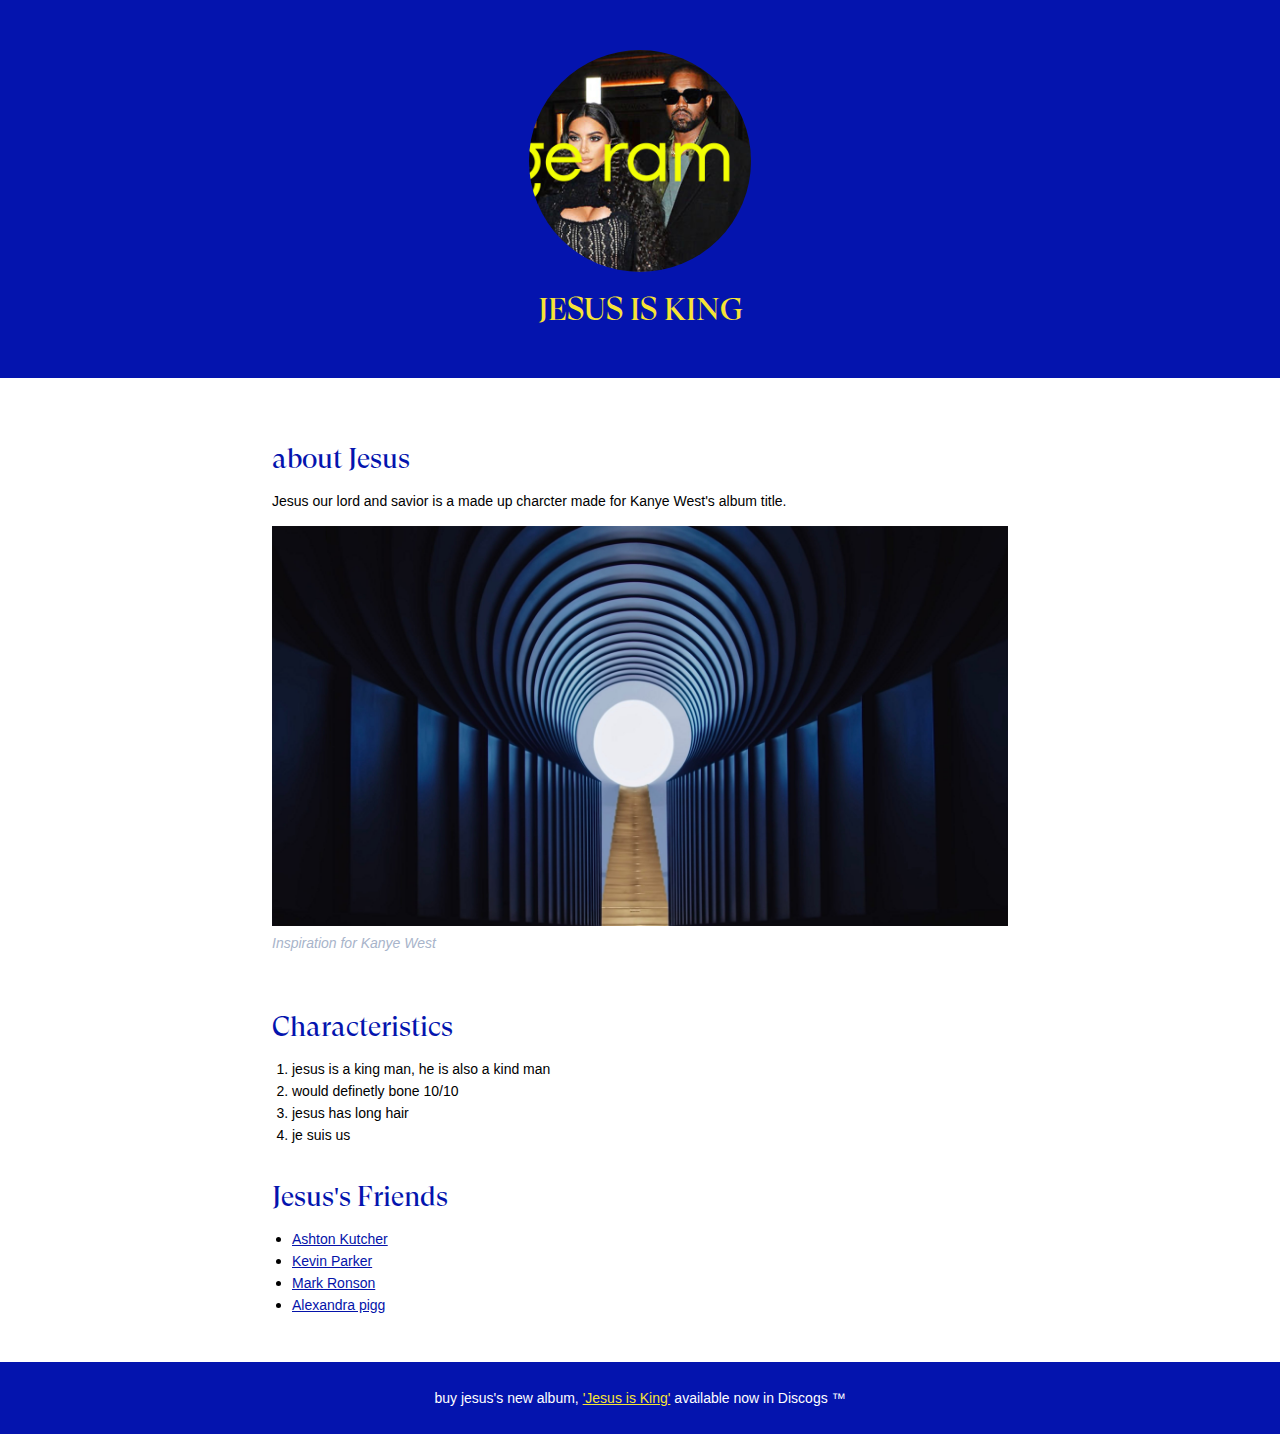
<file: index.html>
<!DOCTYPE html>
<html>
<head>
	<title>Jesus</title>
	<link rel="icon" href="img/favicon.png">
	<link rel="stylesheet" type="text/css" href="css/hero.css">
</head>
<body>
	<!-- header -->
	<header>
		<img src="img/Untitled-3_02.jpg">
		<h1>Jesus Is King</h1>
	</header>

	<!-- main element -->
	<main>
		<h2>about Jesus</h2>
		<p>Jesus our lord and savior is a made up charcter made for Kanye West's album title.</p>
		<img src="img/jesus-big.jpg" height="400px">
		<p class="subtext">Inspiration for Kanye West</p>

<br>
		<!-- Characteristics -->
		<h2>Characteristics</h2>
		<ol>
			<li>jesus is a king man, he is also a kind man</li>
			<li>would definetly bone 10/10</li>
			<li>jesus has long hair</li>
			<li>je suis us</li>
		</ol>

		<!-- Friends -->
		<h2>Jesus's Friends</h2>
		<ul>
			<li><a href="https://en.wikipedia.org/wiki/Ashton_Kutcher" target="_blank">Ashton Kutcher</a></li>
			<li><a href="https://en.wikipedia.org/wiki/Kevin_Parker_(musician)" target="_blank">Kevin Parker</a></li>
			<li><a href="https://en.wikipedia.org/wiki/Mark_Ronson" target="_blank">Mark Ronson</a></li>
			<li><a href="https://en.wikipedia.org/wiki/Alexandra_Pigg" target="_blank">Alexandra pigg</a></li>
		</ul>
	</main>

		<!-- footer element-->
	<footer id="footer">
		<p>buy jesus's new album, <a href="https://www.discogs.com/Kanye-West-Jesus-Is-King/master/1626636" target="_blank">'Jesus is King'</a> available now in Discogs &trade; </p> 
	</footer>
</body>
</html>
</file>
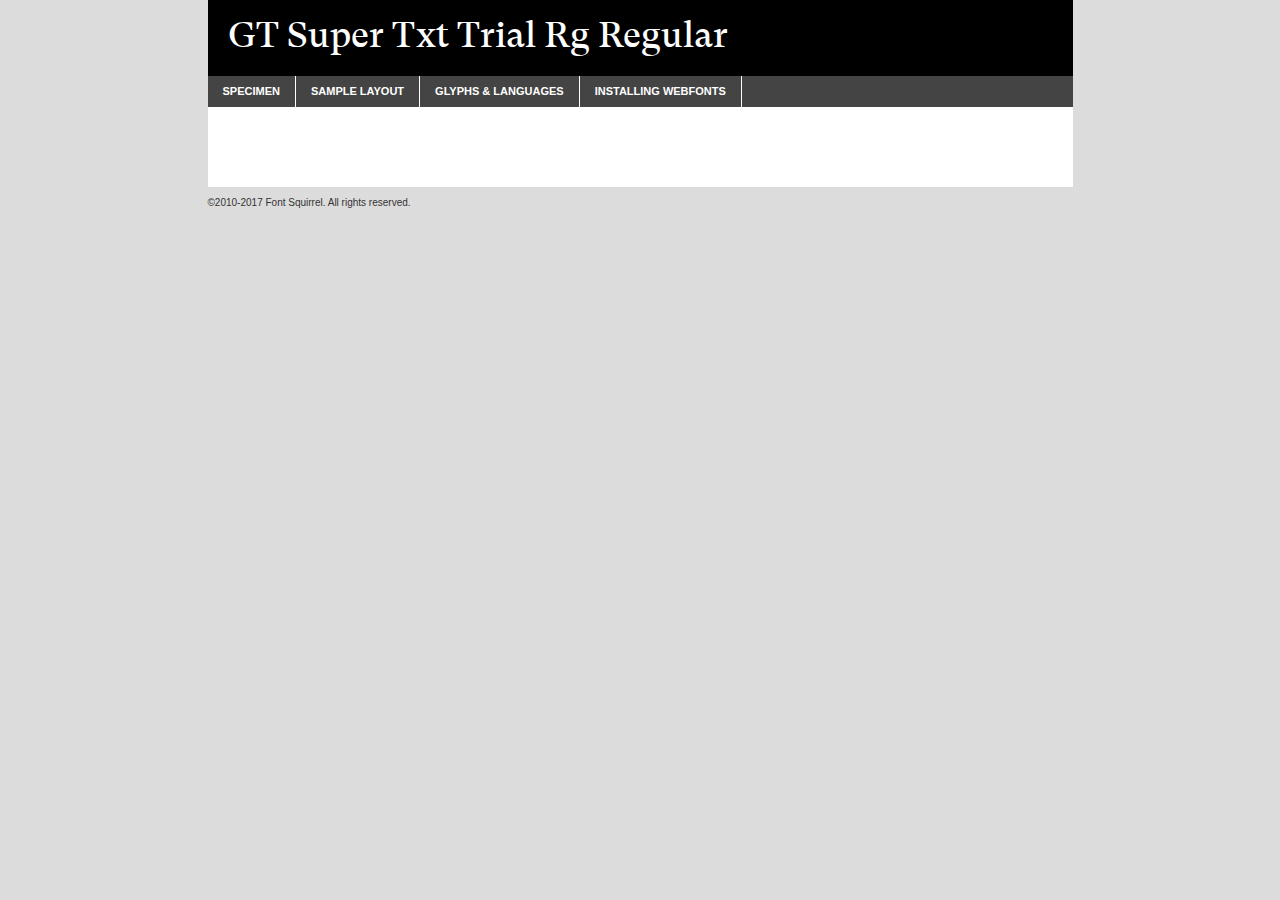
<file: webfontkit-20201022-143927/gt-super-text-regular-trial-demo.html>
<!DOCTYPE html PUBLIC "-//W3C//DTD XHTML 1.0 Transitional//EN"
	"http://www.w3.org/TR/xhtml1/DTD/xhtml1-transitional.dtd">

<html xmlns="http://www.w3.org/1999/xhtml" xml:lang="en" lang="en">
<head>
	<meta http-equiv="Content-Type" content="text/html; charset=utf-8" />
	<script src="http://ajax.googleapis.com/ajax/libs/jquery/1.7.2/jquery.min.js" type="text/javascript" charset="utf-8"></script>
	<script type="text/javascript">
	(function($){$.fn.easyTabs=function(option){var param=jQuery.extend({fadeSpeed:"fast",defaultContent:1,activeClass:'active'},option);$(this).each(function(){var thisId="#"+this.id;if(param.defaultContent==''){param.defaultContent=1;}
	if(typeof param.defaultContent=="number")
	{var defaultTab=$(thisId+" .tabs li:eq("+(param.defaultContent-1)+") a").attr('href').substr(1);}else{var defaultTab=param.defaultContent;}
	$(thisId+" .tabs li a").each(function(){var tabToHide=$(this).attr('href').substr(1);$("#"+tabToHide).addClass('easytabs-tab-content');});hideAll();changeContent(defaultTab);function hideAll(){$(thisId+" .easytabs-tab-content").hide();}
	function changeContent(tabId){hideAll();$(thisId+" .tabs li").removeClass(param.activeClass);$(thisId+" .tabs li a[href=#"+tabId+"]").closest('li').addClass(param.activeClass);if(param.fadeSpeed!="none")
	{$(thisId+" #"+tabId).fadeIn(param.fadeSpeed);}else{$(thisId+" #"+tabId).show();}}
	$(thisId+" .tabs li").click(function(){var tabId=$(this).find('a').attr('href').substr(1);changeContent(tabId);return false;});});}})(jQuery);
	</script>
	<link rel="stylesheet" href="specimen_files/specimen_stylesheet.css" type="text/css" charset="utf-8" />
	<link rel="stylesheet" href="stylesheet.css" type="text/css" charset="utf-8" />

	<style type="text/css">
					body{
				font-family: 'gt_super_txt_trialrg';
							}
		</style>

	<title>GT Super Txt Trial Rg Regular Specimen</title>
	
	
	<script type="text/javascript" charset="utf-8">
		$(document).ready(function() {
			$('#container').easyTabs({defaultContent:1});
		});
	</script>
</head>

<body>
<div id="container">
	<div id="header">
		GT Super Txt Trial Rg Regular	</div>
	<ul class="tabs">
		<li><a href="#specimen">Specimen</a></li>
		<li><a href="#layout">Sample Layout</a></li>
				<li><a href="#glyphs">Glyphs &amp; Languages</a></li>
		<li><a href="#installing">Installing Webfonts</a></li>
		
	</ul>
	
	<div id="main_content">

		
			<div id="specimen">
		
				<div class="section">
					<div class="grid12 firstcol">
						<div class="huge">AaBb</div>
					</div>
				</div>
		
				<div class="section">
					<div class="glyph_range">A&#x200B;B&#x200b;C&#x200b;D&#x200b;E&#x200b;F&#x200b;G&#x200b;H&#x200b;I&#x200b;J&#x200b;K&#x200b;L&#x200b;M&#x200b;N&#x200b;O&#x200b;P&#x200b;Q&#x200b;R&#x200b;S&#x200b;T&#x200b;U&#x200b;V&#x200b;W&#x200b;X&#x200b;Y&#x200b;Z&#x200b;a&#x200b;b&#x200b;c&#x200b;d&#x200b;e&#x200b;f&#x200b;g&#x200b;h&#x200b;i&#x200b;j&#x200b;k&#x200b;l&#x200b;m&#x200b;n&#x200b;o&#x200b;p&#x200b;q&#x200b;r&#x200b;s&#x200b;t&#x200b;u&#x200b;v&#x200b;w&#x200b;x&#x200b;y&#x200b;z&#x200b;1&#x200b;2&#x200b;3&#x200b;4&#x200b;5&#x200b;6&#x200b;7&#x200b;8&#x200b;9&#x200b;0&#x200b;&amp;&#x200b;.&#x200b;,&#x200b;?&#x200b;!&#x200b;&#64;&#x200b;(&#x200b;)&#x200b;#&#x200b;$&#x200b;%&#x200b;*&#x200b;+&#x200b;-&#x200b;=&#x200b;:&#x200b;;</div>
				</div>
				<div class="section">
					<div class="grid12 firstcol">
						<table class="sample_table">
							<tr><td>10</td><td class="size10">abcdefghijklmnopqrstuvwxyzABCDEFGHIJKLMNOPQRSTUVWXYZ0123456789abcdefghijklmnopqrstuvwxyzABCDEFGHIJKLMNOPQRSTUVWXYZ0123456789abcdefghijklmnopqrstuvwxyzABCDEFGHIJKLMNOPQRSTUVWXYZ</td></tr>
							<tr><td>11</td><td class="size11">abcdefghijklmnopqrstuvwxyzABCDEFGHIJKLMNOPQRSTUVWXYZ0123456789abcdefghijklmnopqrstuvwxyzABCDEFGHIJKLMNOPQRSTUVWXYZ0123456789abcdefghijklmnopqrstuvwxyzABCDEFGHIJKLMNOPQRSTUVWXYZ</td></tr>
							<tr><td>12</td><td class="size12">abcdefghijklmnopqrstuvwxyzABCDEFGHIJKLMNOPQRSTUVWXYZ0123456789abcdefghijklmnopqrstuvwxyzABCDEFGHIJKLMNOPQRSTUVWXYZ0123456789abcdefghijklmnopqrstuvwxyzABCDEFGHIJKLMNOPQRSTUVWXYZ</td></tr>
							<tr><td>13</td><td class="size13">abcdefghijklmnopqrstuvwxyzABCDEFGHIJKLMNOPQRSTUVWXYZ0123456789abcdefghijklmnopqrstuvwxyzABCDEFGHIJKLMNOPQRSTUVWXYZ0123456789abcdefghijklmnopqrstuvwxyzABCDEFGHIJKLMNOPQRSTUVWXYZ</td></tr>
							<tr><td>14</td><td class="size14">abcdefghijklmnopqrstuvwxyzABCDEFGHIJKLMNOPQRSTUVWXYZ0123456789abcdefghijklmnopqrstuvwxyzABCDEFGHIJKLMNOPQRSTUVWXYZ0123456789abcdefghijklmnopqrstuvwxyzABCDEFGHIJKLMNOPQRSTUVWXYZ</td></tr>
							<tr><td>16</td><td class="size16">abcdefghijklmnopqrstuvwxyzABCDEFGHIJKLMNOPQRSTUVWXYZ0123456789abcdefghijklmnopqrstuvwxyzABCDEFGHIJKLMNOPQRSTUVWXYZ</td></tr>
							<tr><td>18</td><td class="size18">abcdefghijklmnopqrstuvwxyzABCDEFGHIJKLMNOPQRSTUVWXYZ0123456789abcdefghijklmnopqrstuvwxyzABCDEFGHIJKLMNOPQRSTUVWXYZ</td></tr>
							<tr><td>20</td><td class="size20">abcdefghijklmnopqrstuvwxyzABCDEFGHIJKLMNOPQRSTUVWXYZ0123456789abcdefghijklmnopqrstuvwxyzABCDEFGHIJKLMNOPQRSTUVWXYZ</td></tr>
							<tr><td>24</td><td class="size24">abcdefghijklmnopqrstuvwxyzABCDEFGHIJKLMNOPQRSTUVWXYZ0123456789abcdefghijklmnopqrstuvwxyzABCDEFGHIJKLMNOPQRSTUVWXYZ</td></tr>
							<tr><td>30</td><td class="size30">abcdefghijklmnopqrstuvwxyzABCDEFGHIJKLMNOPQRSTUVWXYZ0123456789abcdefghijklmnopqrstuvwxyzABCDEFGHIJKLMNOPQRSTUVWXYZ</td></tr>
							<tr><td>36</td><td class="size36">abcdefghijklmnopqrstuvwxyzABCDEFGHIJKLMNOPQRSTUVWXYZ0123456789abcdefghijklmnopqrstuvwxyzABCDEFGHIJKLMNOPQRSTUVWXYZ</td></tr>
							<tr><td>48</td><td class="size48">abcdefghijklmnopqrstuvwxyzABCDEFGHIJKLMNOPQRSTUVWXYZ0123456789abcdefghijklmnopqrstuvwxyzABCDEFGHIJKLMNOPQRSTUVWXYZ</td></tr>
							<tr><td>60</td><td class="size60">abcdefghijklmnopqrstuvwxyzABCDEFGHIJKLMNOPQRSTUVWXYZ0123456789abcdefghijklmnopqrstuvwxyzABCDEFGHIJKLMNOPQRSTUVWXYZ</td></tr>
							<tr><td>72</td><td class="size72">abcdefghijklmnopqrstuvwxyzABCDEFGHIJKLMNOPQRSTUVWXYZ0123456789abcdefghijklmnopqrstuvwxyzABCDEFGHIJKLMNOPQRSTUVWXYZ</td></tr>
							<tr><td>90</td><td class="size90">abcdefghijklmnopqrstuvwxyzABCDEFGHIJKLMNOPQRSTUVWXYZ0123456789abcdefghijklmnopqrstuvwxyzABCDEFGHIJKLMNOPQRSTUVWXYZ</td></tr>
						</table>
				
					</div>
			
				</div>
		
		
		
								<div class="section" id="bodycomparison">


										<div id="xheight">
				<div class="fontbody">&#x25FC;&#x25FC;&#x25FC;&#x25FC;&#x25FC;&#x25FC;&#x25FC;&#x25FC;&#x25FC;&#x25FC;&#x25FC;&#x25FC;&#x25FC;&#x25FC;&#x25FC;&#x25FC;&#x25FC;&#x25FC;&#x25FC;&#x25FC;&#x25FC;&#x25FC;&#x25FC;&#x25FC;&#x25FC;&#x25FC;&#x25FC;&#x25FC;&#x25FC;&#x25FC;&#x25FC;&#x25FC;&#x25FC;&#x25FC;&#x25FC;&#x25FC;&#x25FC;&#x25FC;&#x25FC;&#x25FC;&#x25FC;&#x25FC;&#x25FC;&#x25FC;&#x25FC;&#x25FC;&#x25FC;&#x25FC;&#x25FC;&#x25FC;&#x25FC;&#x25FC;&#x25FC;&#x25FC;&#x25FC;&#x25FC;&#x25FC;&#x25FC;&#x25FC;&#x25FC;&#x25FC;&#x25FC;&#x25FC;&#x25FC;&#x25FC;&#x25FC;&#x25FC;&#x25FC;&#x25FC;&#x25FC;&#x25FC;&#x25FC;&#x25FC;&#x25FC;&#x25FC;&#x25FC;&#x25FC;&#x25FC;&#x25FC;&#x25FC;&#x25FC;&#x25FC;&#x25FC;&#x25FC;&#x25FC;&#x25FC;&#x25FC;&#x25FC;&#x25FC;&#x25FC;&#x25FC;&#x25FC;&#x25FC;&#x25FC;&#x25FC;&#x25FC;&#x25FC;&#x25FC;&#x25FC;body</div><div class="arialbody">body</div><div class="verdanabody">body</div><div class="georgiabody">body</div></div>
										<div class="fontbody" style="z-index:1">
											body<span>GT Super Txt Trial Rg Regular</span>
										</div>
										<div class="arialbody" style="z-index:1">
											body<span>Arial</span>
										</div>
										<div class="verdanabody" style="z-index:1">
											body<span>Verdana</span>
										</div>
										<div class="georgiabody" style="z-index:1">
											body<span>Georgia</span>
										</div>



								</div>
		
		
				<div class="section psample psample_row1" id="">
					
					<div class="grid2 firstcol">
						<p class="size10"><span>10.</span>Aenean lacinia bibendum nulla sed consectetur. Fusce dapibus, tellus ac cursus commodo, tortor mauris condimentum nibh, ut fermentum massa justo sit amet risus. Nullam id dolor id nibh ultricies vehicula ut id elit. Cum sociis natoque penatibus et magnis dis parturient montes, nascetur ridiculus mus. Nulla vitae elit libero, a pharetra augue.</p>
			
					</div>
					<div class="grid3">
						<p class="size11"><span>11.</span>Aenean lacinia bibendum nulla sed consectetur. Fusce dapibus, tellus ac cursus commodo, tortor mauris condimentum nibh, ut fermentum massa justo sit amet risus. Nullam id dolor id nibh ultricies vehicula ut id elit. Cum sociis natoque penatibus et magnis dis parturient montes, nascetur ridiculus mus. Nulla vitae elit libero, a pharetra augue.</p>
			
					</div>
					<div class="grid3">
						<p class="size12"><span>12.</span>Aenean lacinia bibendum nulla sed consectetur. Fusce dapibus, tellus ac cursus commodo, tortor mauris condimentum nibh, ut fermentum massa justo sit amet risus. Nullam id dolor id nibh ultricies vehicula ut id elit. Cum sociis natoque penatibus et magnis dis parturient montes, nascetur ridiculus mus. Nulla vitae elit libero, a pharetra augue.</p>
			
					</div>
					<div class="grid4">
						<p class="size13"><span>13.</span>Aenean lacinia bibendum nulla sed consectetur. Fusce dapibus, tellus ac cursus commodo, tortor mauris condimentum nibh, ut fermentum massa justo sit amet risus. Nullam id dolor id nibh ultricies vehicula ut id elit. Cum sociis natoque penatibus et magnis dis parturient montes, nascetur ridiculus mus. Nulla vitae elit libero, a pharetra augue.</p>
			
					</div>
					<div class="white_blend"></div>
					
				</div>
				<div class="section psample psample_row2" id="">
					<div class="grid3 firstcol">
						<p class="size14"><span>14.</span>Aenean lacinia bibendum nulla sed consectetur. Fusce dapibus, tellus ac cursus commodo, tortor mauris condimentum nibh, ut fermentum massa justo sit amet risus. Nullam id dolor id nibh ultricies vehicula ut id elit. Cum sociis natoque penatibus et magnis dis parturient montes, nascetur ridiculus mus. Nulla vitae elit libero, a pharetra augue.</p>
			
					</div>
					<div class="grid4">
						<p class="size16"><span>16.</span>Aenean lacinia bibendum nulla sed consectetur. Fusce dapibus, tellus ac cursus commodo, tortor mauris condimentum nibh, ut fermentum massa justo sit amet risus. Nullam id dolor id nibh ultricies vehicula ut id elit. Cum sociis natoque penatibus et magnis dis parturient montes, nascetur ridiculus mus. Nulla vitae elit libero, a pharetra augue.</p>
			
					</div>
					<div class="grid5">
						<p class="size18"><span>18.</span>Aenean lacinia bibendum nulla sed consectetur. Fusce dapibus, tellus ac cursus commodo, tortor mauris condimentum nibh, ut fermentum massa justo sit amet risus. Nullam id dolor id nibh ultricies vehicula ut id elit. Cum sociis natoque penatibus et magnis dis parturient montes, nascetur ridiculus mus. Nulla vitae elit libero, a pharetra augue.</p>
			
					</div>

					<div class="white_blend"></div>

				</div>
				
				<div class="section psample psample_row3" id="">
					<div class="grid5 firstcol">
						<p class="size20"><span>20.</span>Aenean lacinia bibendum nulla sed consectetur. Fusce dapibus, tellus ac cursus commodo, tortor mauris condimentum nibh, ut fermentum massa justo sit amet risus. Nullam id dolor id nibh ultricies vehicula ut id elit. Cum sociis natoque penatibus et magnis dis parturient montes, nascetur ridiculus mus. Nulla vitae elit libero, a pharetra augue.</p>
					</div>
					<div class="grid7">
						<p class="size24"><span>24.</span>Aenean lacinia bibendum nulla sed consectetur. Fusce dapibus, tellus ac cursus commodo, tortor mauris condimentum nibh, ut fermentum massa justo sit amet risus. Nullam id dolor id nibh ultricies vehicula ut id elit. Cum sociis natoque penatibus et magnis dis parturient montes, nascetur ridiculus mus. Nulla vitae elit libero, a pharetra augue.</p>
					</div>
					
					<div class="white_blend"></div>
					
				</div>
				
				<div class="section psample psample_row4" id="">
					<div class="grid12 firstcol">
						<p class="size30"><span>30.</span>Aenean lacinia bibendum nulla sed consectetur. Fusce dapibus, tellus ac cursus commodo, tortor mauris condimentum nibh, ut fermentum massa justo sit amet risus. Nullam id dolor id nibh ultricies vehicula ut id elit. Cum sociis natoque penatibus et magnis dis parturient montes, nascetur ridiculus mus. Nulla vitae elit libero, a pharetra augue.</p>
					</div>
					<div class="white_blend"></div>
					
				</div>
				
				
				
				<div class="section psample psample_row1 fullreverse">
					<div class="grid2 firstcol">
						<p class="size10"><span>10.</span>Aenean lacinia bibendum nulla sed consectetur. Fusce dapibus, tellus ac cursus commodo, tortor mauris condimentum nibh, ut fermentum massa justo sit amet risus. Nullam id dolor id nibh ultricies vehicula ut id elit. Cum sociis natoque penatibus et magnis dis parturient montes, nascetur ridiculus mus. Nulla vitae elit libero, a pharetra augue.</p>
			
					</div>
					<div class="grid3">
						<p class="size11"><span>11.</span>Aenean lacinia bibendum nulla sed consectetur. Fusce dapibus, tellus ac cursus commodo, tortor mauris condimentum nibh, ut fermentum massa justo sit amet risus. Nullam id dolor id nibh ultricies vehicula ut id elit. Cum sociis natoque penatibus et magnis dis parturient montes, nascetur ridiculus mus. Nulla vitae elit libero, a pharetra augue.</p>
			
					</div>
					<div class="grid3">
						<p class="size12"><span>12.</span>Aenean lacinia bibendum nulla sed consectetur. Fusce dapibus, tellus ac cursus commodo, tortor mauris condimentum nibh, ut fermentum massa justo sit amet risus. Nullam id dolor id nibh ultricies vehicula ut id elit. Cum sociis natoque penatibus et magnis dis parturient montes, nascetur ridiculus mus. Nulla vitae elit libero, a pharetra augue.</p>
			
					</div>
					<div class="grid4">
						<p class="size13"><span>13.</span>Aenean lacinia bibendum nulla sed consectetur. Fusce dapibus, tellus ac cursus commodo, tortor mauris condimentum nibh, ut fermentum massa justo sit amet risus. Nullam id dolor id nibh ultricies vehicula ut id elit. Cum sociis natoque penatibus et magnis dis parturient montes, nascetur ridiculus mus. Nulla vitae elit libero, a pharetra augue.</p>
			
					</div>
					<div class="black_blend"></div>
					
				</div>
				
				<div class="section psample psample_row2 fullreverse">
					<div class="grid3 firstcol">
						<p class="size14"><span>14.</span>Aenean lacinia bibendum nulla sed consectetur. Fusce dapibus, tellus ac cursus commodo, tortor mauris condimentum nibh, ut fermentum massa justo sit amet risus. Nullam id dolor id nibh ultricies vehicula ut id elit. Cum sociis natoque penatibus et magnis dis parturient montes, nascetur ridiculus mus. Nulla vitae elit libero, a pharetra augue.</p>
			
					</div>
					<div class="grid4">
						<p class="size16"><span>16.</span>Aenean lacinia bibendum nulla sed consectetur. Fusce dapibus, tellus ac cursus commodo, tortor mauris condimentum nibh, ut fermentum massa justo sit amet risus. Nullam id dolor id nibh ultricies vehicula ut id elit. Cum sociis natoque penatibus et magnis dis parturient montes, nascetur ridiculus mus. Nulla vitae elit libero, a pharetra augue.</p>
			
					</div>
					<div class="grid5">
						<p class="size18"><span>18.</span>Aenean lacinia bibendum nulla sed consectetur. Fusce dapibus, tellus ac cursus commodo, tortor mauris condimentum nibh, ut fermentum massa justo sit amet risus. Nullam id dolor id nibh ultricies vehicula ut id elit. Cum sociis natoque penatibus et magnis dis parturient montes, nascetur ridiculus mus. Nulla vitae elit libero, a pharetra augue.</p>
			
					</div>
					<div class="black_blend"></div>

				</div>
				
				<div class="section psample fullreverse psample_row3" id="">
					<div class="grid5 firstcol">
						<p class="size20"><span>20.</span>Aenean lacinia bibendum nulla sed consectetur. Fusce dapibus, tellus ac cursus commodo, tortor mauris condimentum nibh, ut fermentum massa justo sit amet risus. Nullam id dolor id nibh ultricies vehicula ut id elit. Cum sociis natoque penatibus et magnis dis parturient montes, nascetur ridiculus mus. Nulla vitae elit libero, a pharetra augue.</p>
					</div>
					<div class="grid7">
						<p class="size24"><span>24.</span>Aenean lacinia bibendum nulla sed consectetur. Fusce dapibus, tellus ac cursus commodo, tortor mauris condimentum nibh, ut fermentum massa justo sit amet risus. Nullam id dolor id nibh ultricies vehicula ut id elit. Cum sociis natoque penatibus et magnis dis parturient montes, nascetur ridiculus mus. Nulla vitae elit libero, a pharetra augue.</p>
					</div>
					
					<div class="black_blend"></div>
					
				</div>
				
				<div class="section psample fullreverse psample_row4" id="" style="border-bottom: 20px #000 solid;">
					<div class="grid12 firstcol">
						<p class="size30"><span>30.</span>Aenean lacinia bibendum nulla sed consectetur. Fusce dapibus, tellus ac cursus commodo, tortor mauris condimentum nibh, ut fermentum massa justo sit amet risus. Nullam id dolor id nibh ultricies vehicula ut id elit. Cum sociis natoque penatibus et magnis dis parturient montes, nascetur ridiculus mus. Nulla vitae elit libero, a pharetra augue.</p>
					</div>
					<div class="black_blend"></div>
					
				</div>
				
				
				
				
			</div>
			
			<div id="layout">
				
				<div class="section">
					
					<div class="grid12 firstcol">
						<h1>Lorem Ipsum Dolor</h1>
						<h2>Etiam porta sem malesuada magna mollis euismod</h2>
						
						<p class="byline">By <a href="#link">Aenean Lacinia</a></p>
					</div>
				</div>
				<div class="section">
					<div class="grid8 firstcol">
						<p class="large">Donec sed odio dui. Morbi leo risus, porta ac consectetur ac, vestibulum at eros. Fusce dapibus, tellus ac cursus commodo, tortor mauris condimentum nibh, ut fermentum massa justo sit amet risus. </p>

						
						<h3>Pellentesque ornare sem</h3>

						<p>Maecenas sed diam eget risus varius blandit sit amet non magna. Maecenas faucibus mollis interdum. Donec ullamcorper nulla non metus auctor fringilla. Nullam id dolor id nibh ultricies vehicula ut id elit. Nullam id dolor id nibh ultricies vehicula ut id elit. </p>

						<p>Aenean eu leo quam. Pellentesque ornare sem lacinia quam venenatis vestibulum. Lorem ipsum dolor sit amet, consectetur adipiscing elit. Cum sociis natoque penatibus et magnis dis parturient montes, nascetur ridiculus mus. </p>

						<p>Nulla vitae elit libero, a pharetra augue. Praesent commodo cursus magna, vel scelerisque nisl consectetur et. Aenean lacinia bibendum nulla sed consectetur. </p>

						<p>Nullam quis risus eget urna mollis ornare vel eu leo. Nullam quis risus eget urna mollis ornare vel eu leo. Maecenas sed diam eget risus varius blandit sit amet non magna. Donec ullamcorper nulla non metus auctor fringilla. </p>

						<h3>Cras mattis consectetur</h3>

						<p>Aenean eu leo quam. Pellentesque ornare sem lacinia quam venenatis vestibulum. Aenean lacinia bibendum nulla sed consectetur. Integer posuere erat a ante venenatis dapibus posuere velit aliquet. Cras mattis consectetur purus sit amet fermentum. </p>

						<p>Nullam id dolor id nibh ultricies vehicula ut id elit. Nullam quis risus eget urna mollis ornare vel eu leo. Cras mattis consectetur purus sit amet fermentum.</p>
					</div>
					
					<div class="grid4 sidebar">
						
						<div class="box reverse">
							<p class="last">Nullam quis risus eget urna mollis ornare vel eu leo. Donec ullamcorper nulla non metus auctor fringilla. Cras mattis consectetur purus sit amet fermentum. Sed posuere consectetur est at lobortis. Lorem ipsum dolor sit amet, consectetur adipiscing elit. </p>
						</div>
						
						<p class="caption">Maecenas sed diam eget risus varius.</p>

						<p>Vestibulum id ligula porta felis euismod semper. Integer posuere erat a ante venenatis dapibus posuere velit aliquet. Vestibulum id ligula porta felis euismod semper. Sed posuere consectetur est at lobortis. Maecenas sed diam eget risus varius blandit sit amet non magna. Fusce dapibus, tellus ac cursus commodo, tortor mauris condimentum nibh, ut fermentum massa justo sit amet risus. </p>

					

						<p>Duis mollis, est non commodo luctus, nisi erat porttitor ligula, eget lacinia odio sem nec elit. Aenean lacinia bibendum nulla sed consectetur. Vivamus sagittis lacus vel augue laoreet rutrum faucibus dolor auctor. Aenean lacinia bibendum nulla sed consectetur. Nullam quis risus eget urna mollis ornare vel eu leo. </p>

						<p>Praesent commodo cursus magna, vel scelerisque nisl consectetur et. Donec ullamcorper nulla non metus auctor fringilla. Maecenas faucibus mollis interdum. Fusce dapibus, tellus ac cursus commodo, tortor mauris condimentum nibh, ut fermentum massa justo sit amet risus. </p>

					</div>
				</div>
				
			</div>


			



		<div id="glyphs">
			<div class="section">
				<div class="grid12 firstcol">
			
				<h1>Language Support</h1>
				<p>The subset of GT Super Txt Trial Rg Regular in this kit supports the following languages:<br />
			
					Albanian, Basque, Breton, Chamorro, Danish, Dutch, English, Finnish, French, Frisian, Galician, Italian, Malagasy, Norwegian, Portuguese, Alsatian, Arapaho, Arrernte, Aymara, Bislama, Cebuano, Corsican, Fijian, French_creole, Genoese, Gilbertese, Greenlandic, Haitian_creole, Hiligaynon, Hmong, Hopi, Ibanag, Iloko_ilokano, Indonesian, Interglossa_glosa, Interlingua, Irish_gaelic, Jerriais, Lojban, Lombard, Luxembourgeois, Manx, Mohawk, Norfolk_pitcairnese, Occitan, Oromo, Pangasinan, Papiamento, Piedmontese, Potawatomi, Rhaeto-romance, Romansh, Rotokas, Sami_lule, Samoan, Sardinian, Scots_gaelic, Seychelles_creole, Shona, Sicilian, Somali, Southern_ndebele, Swahili, Swati_swazi, Tagalog_filipino_pilipino, Tetum, Tok_pisin, Uyghur_latinized, Volapuk, Walloon, Warlpiri, Xhosa, Yapese, Zulu, Latinbasic, Demo				</p>
				<h1>Glyph Chart</h1>
				<p>The subset of GT Super Txt Trial Rg Regular in this kit includes all the glyphs listed below. Unicode entities are included above each glyph to help you insert individual characters into your layout.</p>
				<div id="glyph_chart">
			
																				 <div><p>&amp;#32;</p>&#32;</div>
																				 <div><p>&amp;#44;</p>&#44;</div>
																				 <div><p>&amp;#45;</p>&#45;</div>
																				 <div><p>&amp;#46;</p>&#46;</div>
																				 <div><p>&amp;#48;</p>&#48;</div>
																				 <div><p>&amp;#49;</p>&#49;</div>
																				 <div><p>&amp;#50;</p>&#50;</div>
																				 <div><p>&amp;#51;</p>&#51;</div>
																				 <div><p>&amp;#52;</p>&#52;</div>
																				 <div><p>&amp;#53;</p>&#53;</div>
																				 <div><p>&amp;#54;</p>&#54;</div>
																				 <div><p>&amp;#55;</p>&#55;</div>
																				 <div><p>&amp;#56;</p>&#56;</div>
																				 <div><p>&amp;#57;</p>&#57;</div>
																				 <div><p>&amp;#65;</p>&#65;</div>
																				 <div><p>&amp;#66;</p>&#66;</div>
																				 <div><p>&amp;#67;</p>&#67;</div>
																				 <div><p>&amp;#68;</p>&#68;</div>
																				 <div><p>&amp;#69;</p>&#69;</div>
																				 <div><p>&amp;#70;</p>&#70;</div>
																				 <div><p>&amp;#71;</p>&#71;</div>
																				 <div><p>&amp;#72;</p>&#72;</div>
																				 <div><p>&amp;#73;</p>&#73;</div>
																				 <div><p>&amp;#74;</p>&#74;</div>
																				 <div><p>&amp;#75;</p>&#75;</div>
																				 <div><p>&amp;#76;</p>&#76;</div>
																				 <div><p>&amp;#77;</p>&#77;</div>
																				 <div><p>&amp;#78;</p>&#78;</div>
																				 <div><p>&amp;#79;</p>&#79;</div>
																				 <div><p>&amp;#80;</p>&#80;</div>
																				 <div><p>&amp;#81;</p>&#81;</div>
																				 <div><p>&amp;#82;</p>&#82;</div>
																				 <div><p>&amp;#83;</p>&#83;</div>
																				 <div><p>&amp;#84;</p>&#84;</div>
																				 <div><p>&amp;#85;</p>&#85;</div>
																				 <div><p>&amp;#86;</p>&#86;</div>
																				 <div><p>&amp;#87;</p>&#87;</div>
																				 <div><p>&amp;#88;</p>&#88;</div>
																				 <div><p>&amp;#89;</p>&#89;</div>
																				 <div><p>&amp;#90;</p>&#90;</div>
																				 <div><p>&amp;#97;</p>&#97;</div>
																				 <div><p>&amp;#98;</p>&#98;</div>
																				 <div><p>&amp;#99;</p>&#99;</div>
																				 <div><p>&amp;#100;</p>&#100;</div>
																				 <div><p>&amp;#101;</p>&#101;</div>
																				 <div><p>&amp;#102;</p>&#102;</div>
																				 <div><p>&amp;#103;</p>&#103;</div>
																				 <div><p>&amp;#104;</p>&#104;</div>
																				 <div><p>&amp;#105;</p>&#105;</div>
																				 <div><p>&amp;#106;</p>&#106;</div>
																				 <div><p>&amp;#107;</p>&#107;</div>
																				 <div><p>&amp;#108;</p>&#108;</div>
																				 <div><p>&amp;#109;</p>&#109;</div>
																				 <div><p>&amp;#110;</p>&#110;</div>
																				 <div><p>&amp;#111;</p>&#111;</div>
																				 <div><p>&amp;#112;</p>&#112;</div>
																				 <div><p>&amp;#113;</p>&#113;</div>
																				 <div><p>&amp;#114;</p>&#114;</div>
																				 <div><p>&amp;#115;</p>&#115;</div>
																				 <div><p>&amp;#116;</p>&#116;</div>
																				 <div><p>&amp;#117;</p>&#117;</div>
																				 <div><p>&amp;#118;</p>&#118;</div>
																				 <div><p>&amp;#119;</p>&#119;</div>
																				 <div><p>&amp;#120;</p>&#120;</div>
																				 <div><p>&amp;#121;</p>&#121;</div>
																				 <div><p>&amp;#122;</p>&#122;</div>
																				 <div><p>&amp;#160;</p>&#160;</div>
																				 <div><p>&amp;#170;</p>&#170;</div>
																				 <div><p>&amp;#173;</p>&#173;</div>
																				 <div><p>&amp;#186;</p>&#186;</div>
																				 <div><p>&amp;#192;</p>&#192;</div>
																				 <div><p>&amp;#193;</p>&#193;</div>
																				 <div><p>&amp;#194;</p>&#194;</div>
																				 <div><p>&amp;#195;</p>&#195;</div>
																				 <div><p>&amp;#196;</p>&#196;</div>
																				 <div><p>&amp;#197;</p>&#197;</div>
																				 <div><p>&amp;#198;</p>&#198;</div>
																				 <div><p>&amp;#199;</p>&#199;</div>
																				 <div><p>&amp;#200;</p>&#200;</div>
																				 <div><p>&amp;#201;</p>&#201;</div>
																				 <div><p>&amp;#202;</p>&#202;</div>
																				 <div><p>&amp;#203;</p>&#203;</div>
																				 <div><p>&amp;#204;</p>&#204;</div>
																				 <div><p>&amp;#205;</p>&#205;</div>
																				 <div><p>&amp;#206;</p>&#206;</div>
																				 <div><p>&amp;#207;</p>&#207;</div>
																				 <div><p>&amp;#208;</p>&#208;</div>
																				 <div><p>&amp;#209;</p>&#209;</div>
																				 <div><p>&amp;#210;</p>&#210;</div>
																				 <div><p>&amp;#211;</p>&#211;</div>
																				 <div><p>&amp;#212;</p>&#212;</div>
																				 <div><p>&amp;#213;</p>&#213;</div>
																				 <div><p>&amp;#214;</p>&#214;</div>
																				 <div><p>&amp;#216;</p>&#216;</div>
																				 <div><p>&amp;#217;</p>&#217;</div>
																				 <div><p>&amp;#218;</p>&#218;</div>
																				 <div><p>&amp;#219;</p>&#219;</div>
																				 <div><p>&amp;#220;</p>&#220;</div>
																				 <div><p>&amp;#221;</p>&#221;</div>
																				 <div><p>&amp;#222;</p>&#222;</div>
																				 <div><p>&amp;#224;</p>&#224;</div>
																				 <div><p>&amp;#225;</p>&#225;</div>
																				 <div><p>&amp;#226;</p>&#226;</div>
																				 <div><p>&amp;#227;</p>&#227;</div>
																				 <div><p>&amp;#228;</p>&#228;</div>
																				 <div><p>&amp;#229;</p>&#229;</div>
																				 <div><p>&amp;#230;</p>&#230;</div>
																				 <div><p>&amp;#231;</p>&#231;</div>
																				 <div><p>&amp;#232;</p>&#232;</div>
																				 <div><p>&amp;#233;</p>&#233;</div>
																				 <div><p>&amp;#234;</p>&#234;</div>
																				 <div><p>&amp;#235;</p>&#235;</div>
																				 <div><p>&amp;#236;</p>&#236;</div>
																				 <div><p>&amp;#237;</p>&#237;</div>
																				 <div><p>&amp;#238;</p>&#238;</div>
																				 <div><p>&amp;#239;</p>&#239;</div>
																				 <div><p>&amp;#241;</p>&#241;</div>
																				 <div><p>&amp;#242;</p>&#242;</div>
																				 <div><p>&amp;#243;</p>&#243;</div>
																				 <div><p>&amp;#244;</p>&#244;</div>
																				 <div><p>&amp;#245;</p>&#245;</div>
																				 <div><p>&amp;#246;</p>&#246;</div>
																				 <div><p>&amp;#248;</p>&#248;</div>
																				 <div><p>&amp;#249;</p>&#249;</div>
																				 <div><p>&amp;#250;</p>&#250;</div>
																				 <div><p>&amp;#251;</p>&#251;</div>
																				 <div><p>&amp;#252;</p>&#252;</div>
																				 <div><p>&amp;#253;</p>&#253;</div>
																				 <div><p>&amp;#254;</p>&#254;</div>
																				 <div><p>&amp;#255;</p>&#255;</div>
																				 <div><p>&amp;#338;</p>&#338;</div>
																				 <div><p>&amp;#339;</p>&#339;</div>
																				 <div><p>&amp;#376;</p>&#376;</div>
																				 <div><p>&amp;#8192;</p>&#8192;</div>
																				 <div><p>&amp;#8193;</p>&#8193;</div>
																				 <div><p>&amp;#8194;</p>&#8194;</div>
																				 <div><p>&amp;#8195;</p>&#8195;</div>
																				 <div><p>&amp;#8196;</p>&#8196;</div>
																				 <div><p>&amp;#8197;</p>&#8197;</div>
																				 <div><p>&amp;#8198;</p>&#8198;</div>
																				 <div><p>&amp;#8199;</p>&#8199;</div>
																				 <div><p>&amp;#8200;</p>&#8200;</div>
																				 <div><p>&amp;#8201;</p>&#8201;</div>
																				 <div><p>&amp;#8202;</p>&#8202;</div>
																				 <div><p>&amp;#8208;</p>&#8208;</div>
																				 <div><p>&amp;#8209;</p>&#8209;</div>
																				 <div><p>&amp;#8210;</p>&#8210;</div>
																				 <div><p>&amp;#8211;</p>&#8211;</div>
																				 <div><p>&amp;#8212;</p>&#8212;</div>
																				 <div><p>&amp;#8239;</p>&#8239;</div>
																				 <div><p>&amp;#8287;</p>&#8287;</div>
																				 <div><p>&amp;#9724;</p>&#9724;</div>
																																																</div>	
				</div>
		
		
			</div>
		</div>
		
		
		<div id="specs">
			
		</div>
	
		<div id="installing">
			<div class="section">
				<div class="grid7 firstcol">
					<h1>Installing Webfonts</h1>
					
					<p>Webfonts are supported by all major browser platforms but not all in the same way. There are currently four different font formats that must be included in order to target all browsers. This includes TTF, WOFF, EOT and SVG.</p>
					
					<h2>1. Upload your webfonts</h2>
					<p>You must upload your webfont kit to your website. They should be in or near the same directory as your CSS files.</p>
					
					<h2>2. Include the webfont stylesheet</h2>
					<p>A special CSS @font-face declaration helps the various browsers select the appropriate font it needs without causing you a bunch of headaches. Learn more about this syntax by reading the <a href="https://www.fontspring.com/blog/further-hardening-of-the-bulletproof-syntax">Fontspring blog post</a> about it. The code for it is as follows:</p>


<code>
@font-face{ 
	font-family: 'MyWebFont';
	src: url('WebFont.eot');
	src: url('WebFont.eot?#iefix') format('embedded-opentype'),
	     url('WebFont.woff') format('woff'),
	     url('WebFont.ttf') format('truetype'),
	     url('WebFont.svg#webfont') format('svg');
}
</code>

	<p>We've already gone ahead and generated the code for you. All you have to do is link to the stylesheet in your HTML, like this:</p>
	<code>&lt;link rel=&quot;stylesheet&quot; href=&quot;stylesheet.css&quot; type=&quot;text/css&quot; charset=&quot;utf-8&quot; /&gt;</code>

					<h2>3. Modify your own stylesheet</h2>
					<p>To take advantage of your new fonts, you must tell your stylesheet to use them. Look at the original @font-face declaration above and find the property called "font-family." The name linked there will be what you use to reference the font. Prepend that webfont name to the font stack in the "font-family" property, inside the selector you want to change. For example:</p>
<code>p { font-family: 'WebFont', Arial, sans-serif; }</code>

<h2>4. Test</h2>
<p>Getting webfonts to work cross-browser <em>can</em> be tricky. Use the information in the sidebar to help you if you find that fonts aren't loading in a particular browser.</p>
				</div>
				
				<div class="grid5 sidebar">
					<div class="box">
						<h2>Troubleshooting<br />Font-Face Problems</h2>
						<p>Having trouble getting your webfonts to load in your new website? Here are some tips to sort out what might be the problem.</p>

						<h3>Fonts not showing in any browser</h3>

						<p>This sounds like you need to work on the plumbing. You either did not upload the fonts to the correct directory, or you did not link the fonts properly in the CSS. If you've confirmed that all this is correct and you still have a problem, take a look at your .htaccess file and see if requests are getting intercepted.</p>

						<h3>Fonts not loading in iPhone or iPad</h3>

						<p>The most common problem here is that you are serving the fonts from an IIS server. IIS refuses to serve files that have unknown MIME types. If that is the case, you must set the MIME type for SVG to "image/svg+xml" in the server settings. Follow these instructions from Microsoft if you need help.</p>

						<h3>Fonts not loading in Firefox</h3>

						<p>The primary reason for this failure? You are still using a version Firefox older than 3.5. So upgrade already! If that isn't it, then you are very likely serving fonts from a different domain. Firefox requires that all font assets be served from the same domain. Lastly it is possible that you need to add WOFF to your list of MIME types (if you are serving via IIS.)</p>

						<h3>Fonts not loading in IE</h3>

						<p>Are you looking at Internet Explorer on an actual Windows machine or are you cheating by using a service like Adobe BrowserLab? Many of these screenshot services do not render @font-face for IE. Best to test it on a real machine.</p>

						<h3>Fonts not loading in IE9</h3>

						<p>IE9, like Firefox, requires that fonts be served from the same domain as the website. Make sure that is the case.</p>
					</div>
				</div>
			</div>
			
		</div>
	
	</div>
	<div id="footer">
		<p>&copy;2010-2017 Font Squirrel. All rights reserved.</p>
	</div>
</div>
</body>
</html>
</file>
<file: css/hero.css>
@font-face {
	src: url(../fonts/AnyConv.com__GT-Super-Display-Regular-Trial.woff);
	font-family: vamp;
    font-weight: normal;
    font-style: normal;
}

body{
	margin: 0;
	line-height: 22px;
	font-family: helvetica;
	font-weight: 100;
}

/* header */
header{
	background-color: #0414AE;
	text-align: center;
	padding-top: 50px;
	padding-bottom: 35px;
}

header h1{
	color: #F6E336;
	text-align: center;
	text-transform: uppercase;
}


header img {
    border-radius: 200px;
    width: 222px;
}
/* header end */

/* main */

main{
	max-width: 736px;
	margin: 0 auto;
	padding: 30px;
}

main img{
	width: 100%;
}

.subtext{
	color: #A8B4CA;
	text-align: left;
	margin: 0;
	font-style: italic;
}

p, a, ol{
	font-size: 14px;
}

h1, h2{
	font-family: vamp;
	font-weight: 400;
}

h1{
	font-family: vamp, gt super, times, serif;
}

h2{
	color: #0414AE;
	font-size: 28px;
	margin: 40px 0 20px;
}

a{
	color: #0413A9;
	text-align: center;
}

a:hover{
	color: #483A92;
}

ol, ul{
	padding: 0 20px;
}
/* main end */

/* footer start */
footer {
	background-color: #0414AE;
	padding: 25px;
	text-align: center;	max-width: 100%;
}

footer p{
	color: white;
	margin: 0;

}

footer a{
	color: #F7E435;
}

footer a:hover{
	color: #5D5C32;
	background-color: transparent;
}
/* footer end */
</file>
<file: webfontkit-20201022-143927/stylesheet.css>
/*! Generated by Font Squirrel (https://www.fontsquirrel.com) on October 22, 2020 */



@font-face {
    font-family: 'gt_super_txt_trialrg';
    src: url('gt-super-text-regular-trial-webfont.woff2') format('woff2'),
         url('gt-super-text-regular-trial-webfont.woff') format('woff');
    font-weight: normal;
    font-style: normal;

}
</file>
<file: webfontkit-20201022-143927/specimen_files/specimen_stylesheet.css>
@import url('grid_12-825-55-15.css');

/*  
	CSS Reset by Eric Meyer - Released under Public Domain
    http://meyerweb.com/eric/tools/css/reset/
*/
html, body, div, span, applet, object, iframe,
h1, h2, h3, h4, h5, h6, p, blockquote, pre,
a, abbr, acronym, address, big, cite, code,
del, dfn, em, font, img, ins, kbd, q, s, samp,
small, strike, strong, sub, sup, tt, var,
b, u, i, center, dl, dt, dd, ol, ul, li,
fieldset, form, label, legend, table, 
caption, tbody, tfoot, thead, tr, th, td 
                  {margin: 0;padding: 0;border: 0;outline: 0;
                  font-size: 100%;vertical-align: baseline;
                  background: transparent;}
body              {line-height: 1;}
ol, ul            {list-style: none;}
blockquote, q     {quotes: none;}
blockquote:before, blockquote:after,
q:before, q:after {content: '';	content: none;}
:focus            {outline: 0;}
ins               {text-decoration: none;}
del               {text-decoration: line-through;}
table             {border-collapse: collapse;border-spacing: 0;}




body {
	color: #000;
	background-color: #dcdcdc;
}

a {
	text-decoration: none;
	color: #1883ba;
}

h1{
	font-size: 32px;
	font-weight: normal;
	font-style: normal;
	margin-bottom: 18px;
}

h2{
	font-size: 18px;
}

#container {
	width: 865px;
	margin: 0px auto;
}


#header {
	padding: 20px;
	font-size: 36px;
	background-color: #000;
	color: #fff;
}

#header span {
	color: #666;
}
#main_content {
	background-color: #fff;
	padding: 60px 20px 20px;
}


#footer p {
	margin: 0;
	padding-top: 10px;
	padding-bottom: 50px;
	color: #333;
	font: 10px Arial, sans-serif;
}

.tabs {
	width: 100%;
	height: 31px;
	background-color: #444;
}
.tabs li {
	float:  left;
	margin: 0;
	overflow: hidden;
	background-color: #444;
}
.tabs li a {
	display: block;
	color: #fff;
	text-decoration: none;
	font: bold 11px/11px 'Arial';
	text-transform: uppercase;
	padding: 10px 15px;
	border-right: 1px solid #fff;
}

.tabs li a:hover {
		background-color: #00b3ff;

}

.tabs li.active a {
	color:  #000;
	background-color: #fff;
}



div.huge {
	
	font-size: 300px;
	line-height: 1em;
	padding: 0;
	letter-spacing: -.02em;
	overflow: hidden;
}
div.glyph_range {
	font-size: 72px;
	line-height: 1.1em;
}

.size10{ font-size: 10px; }
.size11{ font-size: 11px; }
.size12{ font-size: 12px; }
.size13{ font-size: 13px; }
.size14{ font-size: 14px; }
.size16{ font-size: 16px; }
.size18{ font-size: 18px; }
.size20{ font-size: 20px; }
.size24{ font-size: 24px; }
.size30{ font-size: 30px; }
.size36{ font-size: 36px; }
.size48{ font-size: 48px; }
.size60{ font-size: 60px; }
.size72{ font-size: 72px; }
.size90{ font-size: 90px; }


.psample_row1 {	height: 120px;}
.psample_row1 {	height: 120px;}
.psample_row2 {	height: 160px;}
.psample_row3 {	height: 160px;}
.psample_row4 {	height: 160px;}

.psample {
	overflow: hidden;
	position: relative;
}
.psample p {
	line-height: 1.3em;
	display: block;
	overflow: hidden;
	margin: 0;
}

.psample span {
	margin-right: .5em;
}

.white_blend {
	width: 100%;
	height: 61px;
	background-image: url([data-uri]);
	position: absolute;
	bottom: 0;
}
.black_blend {
	width: 100%;
	height: 61px;
	background-image: url([data-uri]);
	position: absolute;
	bottom: 0;
}
.fullreverse {
	background:  #000 !important;
	color:  #fff !important;
	margin-left: -20px;
	padding-left: 20px;
	margin-right: -20px;
	padding-right: 20px;
	padding: 20px;
	margin-bottom:0;
}


.sample_table td {
	padding-top: 3px;
	padding-bottom:5px;
	padding-left: 5px;
	vertical-align: middle;
	line-height: 1.2em;
}

.sample_table td:first-child {
	background-color: #eee;
	text-align: right;
	padding-right: 5px;
	padding-left: 0;
	padding: 5px;
	font: 11px/12px "Courier New", Courier, mono;
}

code {
	white-space: pre;
	background-color: #eee;
	display: block;
	padding: 10px;
	margin-bottom: 18px;
	overflow: auto;
}


.bottom,.last 	{margin-bottom:0 !important; padding-bottom:0 !important;}

.box  { 
  padding: 18px; 
  margin-bottom: 18px; 
  background: #eee; 
}

.reverse,.reversed { background:  #000 !important;color:  #fff !important; border: none !important;}

#bodycomparison {
	position: relative;
	overflow: hidden;
	font-size: 72px;
	height: 90px;
	white-space: nowrap;
}

#bodycomparison div{
	font-size: 72px;
	line-height: 90px;
	display: inline;
	margin: 0 15px 0 0;
	padding: 0;
}

#bodycomparison div span{
	font: 10px Arial;
	position: absolute;
	left: 0;
}
#xheight {
	float: none;
	position: absolute;
	color: #d9f3ff;
	font-size: 72px;
	line-height: 90px;
}

.fontbody {
 position: relative;
}
.arialbody{
	font-family: Arial;
	position: relative;
}
.verdanabody{
	font-family: Verdana;
	position: relative;
}
.georgiabody{
	font-family: Georgia;
	position: relative;
}

/* @group Layout page
 */

#layout h1 {
	font-size: 36px;
	line-height: 42px;
	font-weight: normal;
	font-style: normal;
}

#layout h2 {
	font-size: 24px;
	line-height: 23px;
	font-weight: normal;
	font-style: normal;
}

#layout h3 {
	font-size: 22px;
	line-height: 1.4em;
	margin-top: 1em;
	font-weight: normal;
	font-style: normal;
}


#layout p.byline {
	font-size: 12px;
	margin-top: 18px;
	line-height: 12px;
	margin-bottom: 0;
}
#layout p {
	font-size: 14px;
	line-height: 21px;
	margin-bottom: .5em;
}

#layout p.large{
	font-size: 18px;
	line-height: 26px;
}

#layout .sidebar p{
	font-size: 12px;
	line-height: 1.4em;
}

#layout p.caption {
	font-size: 10px;
	margin-top: -16px;
	margin-bottom: 18px;
}

/* @end */

/* @group Glyphs */

#glyph_chart div{
	background-color: #d9f3ff;
	color: black;
	float: left;
	font-size: 36px;
	height: 1.2em;
	line-height: 1.2em;
	margin-bottom: 1px;
	margin-right: 1px;
	text-align: center;
	width: 1.2em;
	position: relative;
	padding: .6em .2em .2em;
}

#glyph_chart div p {
	position: absolute;
	left: 0;
	top: 0;
	display: block;
	text-align: center;
	font: bold 9px Arial, sans-serif;
	background-color: #3a768f;
	width: 100%;
	color: #fff;
	padding: 2px 0;
}


#glyphs h1 {
	font-family: Arial, sans-serif;
}
/* @end */

/* @group Installing */

#installing {
	font: 13px Arial, sans-serif;
}

#installing p,
#glyphs p{
	line-height: 1.2em;
	margin-bottom: 18px;
	font: 13px Arial, sans-serif;
}



#installing h3{
	font-size: 15px;
	margin-top: 18px;
}

/* @end */

#rendering h1 {
	font-family: Arial, sans-serif;
}
.render_table td {
	font: 11px "Courier New", Courier, mono;
	vertical-align: middle;
}
</file>
